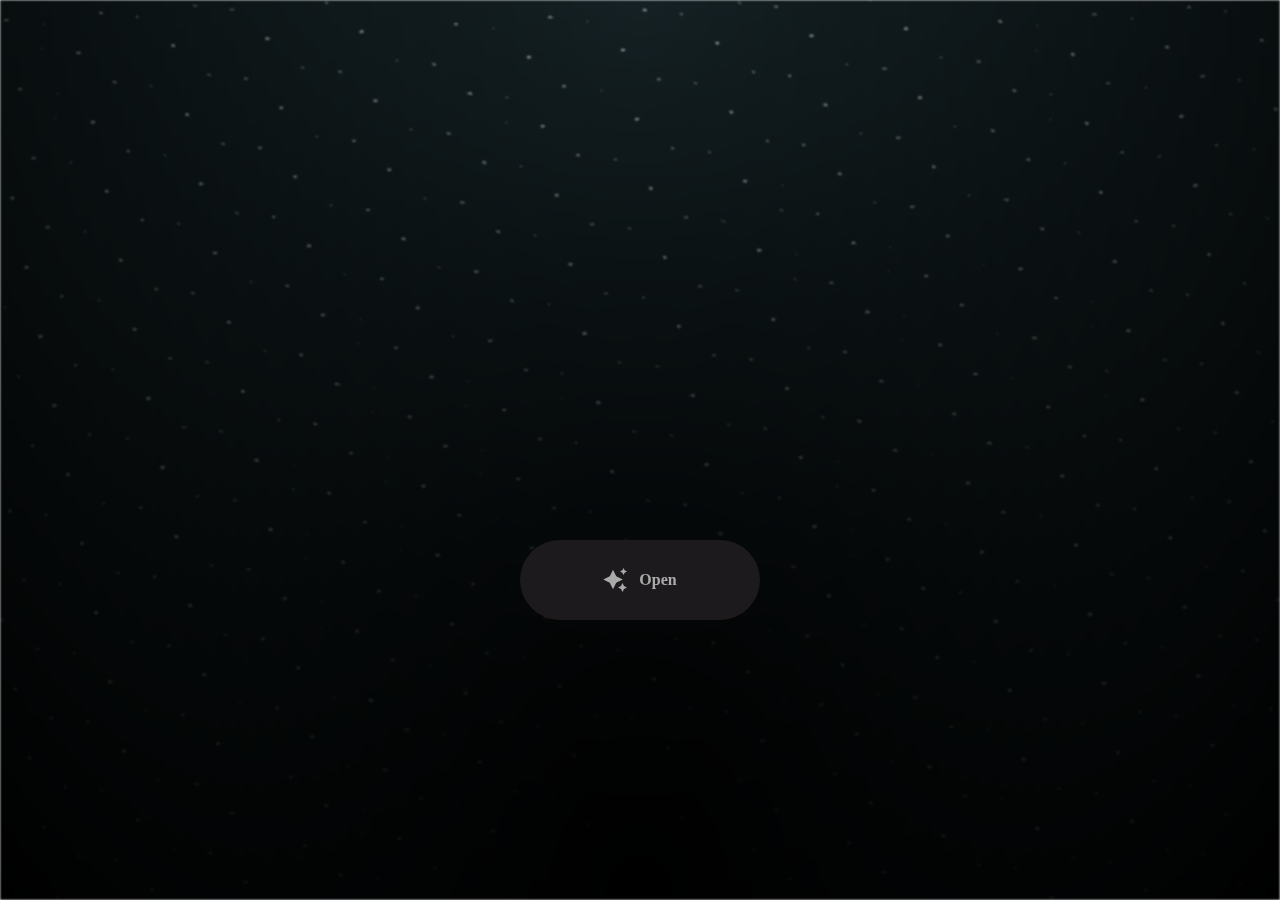
<file: bg.html>
<html lang="en">

<head>
  <meta charset="UTF-8">
  <meta name="viewport" content="width=device-width, initial-scale=1.0">
  <link rel="shortcut icon" href="images/gift.png" type="image/x-icon">
  <link rel="stylesheet" href="bg.css">

  <!-- Document Title -->
  <title>For youuuu  </title>
</head>

<body>
  <!-- Background -->
  <div class="night"></div>

  <!-- Title -->
  <h1 class="title"></h1>

  <!-- Button -->
  <div style="position: absolute; top: 60vh; width: 100%; display: flex; justify-content: center;">
    <a href="playyindex.html" class="btn">
      <svg height="24" width="24" fill="#FFFFFF" viewBox="0 0 24 24" data-name="Layer 1" id="Layer_1" class="sparkle">
        <path
          d="M10,21.236,6.755,14.745.264,11.5,6.755,8.255,10,1.764l3.245,6.491L19.736,11.5l-6.491,3.245ZM18,21l1.5,3L21,21l3-1.5L21,18l-1.5-3L18,18l-3,1.5ZM19.333,4.667,20.5,7l1.167-2.333L24,3.5,21.667,2.333,20.5,0,19.333,2.333,17,3.5Z">
        </path>
      </svg>

      <span class="text">Open</span>
    </a>
  </div>

  <script src="bg.js"></script>
</body>

</html>
</file>
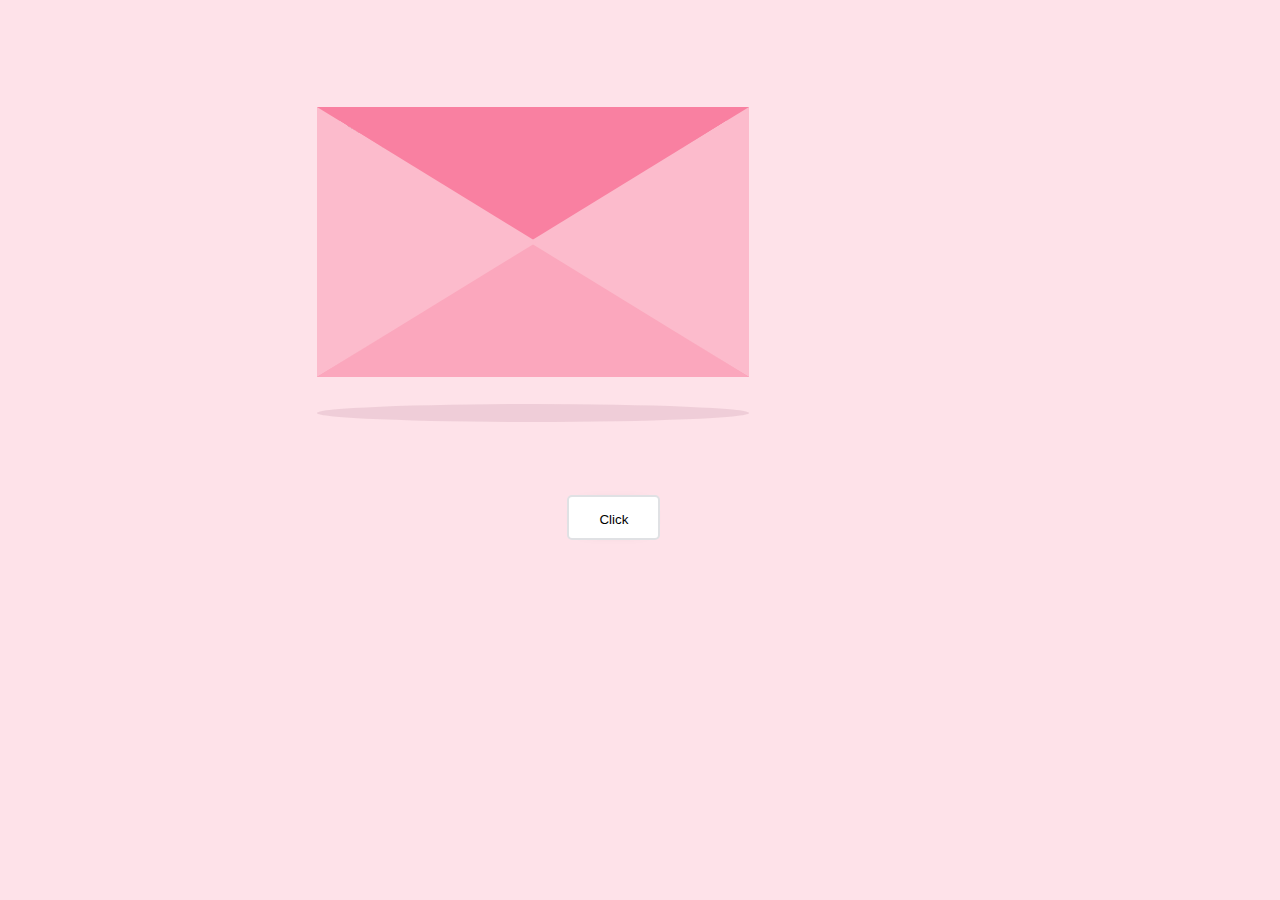
<file: mail.html>
<!DOCTYPE html>
<html lang="en">
<head>
    <meta charset="UTF-8">
    <meta name="viewport" content="width=device-width, initial-scale=1.0">
    <title>Valentine Day Card</title>
    <link href="mail.css" rel="stylesheet" type="text/css">
    <link href='https://fonts.googleapis.com/css?family=Solitreo' rel='stylesheet'>
</head>

<body>
  <div class="container">
    <div class="envelope"></div>
    <div class="card">
      <p class="message"> &emsp; Happy Valentine's Day!  </p>
      <p>
            Me ort mean ey jea gift oy u ehh,
           but i spend my whole day to make this website for u. and i want to thank you for filling my life with joy , love , and happiness. 
           Thank you for always be my side, listen to my problem, spend a whole night off with me, never judge my appreance. Every time, day, week, month we have spend together like an unforgotten memories. 
           I want to remind you that don't forgot to smile everyday doysa smile bos u cute klang nas ><. </p>
        <p> I love you, Laana 🤍</p>
    <div class="heart"></div>
    </div>
    <div class="cover"></div>
    <div class="lid"></div>
    <div class="shadow"></div>
    <button class="btn"><a href="bg.html"> Click </a></button>
    <iframe src="https://open.spotify.com/embed/track/3W4U7TEgILGpq0EmquurtH?utm_source=generator&theme=0" width="100%" height="152" frameBorder="0" allow=" autoplay,clipboard-write; encrypted-media; fullscreen; picture-in-picture" loading="lazy"></iframe>
  </div>
    <script src="rip.js"></script>
</body>
</html>
</file>
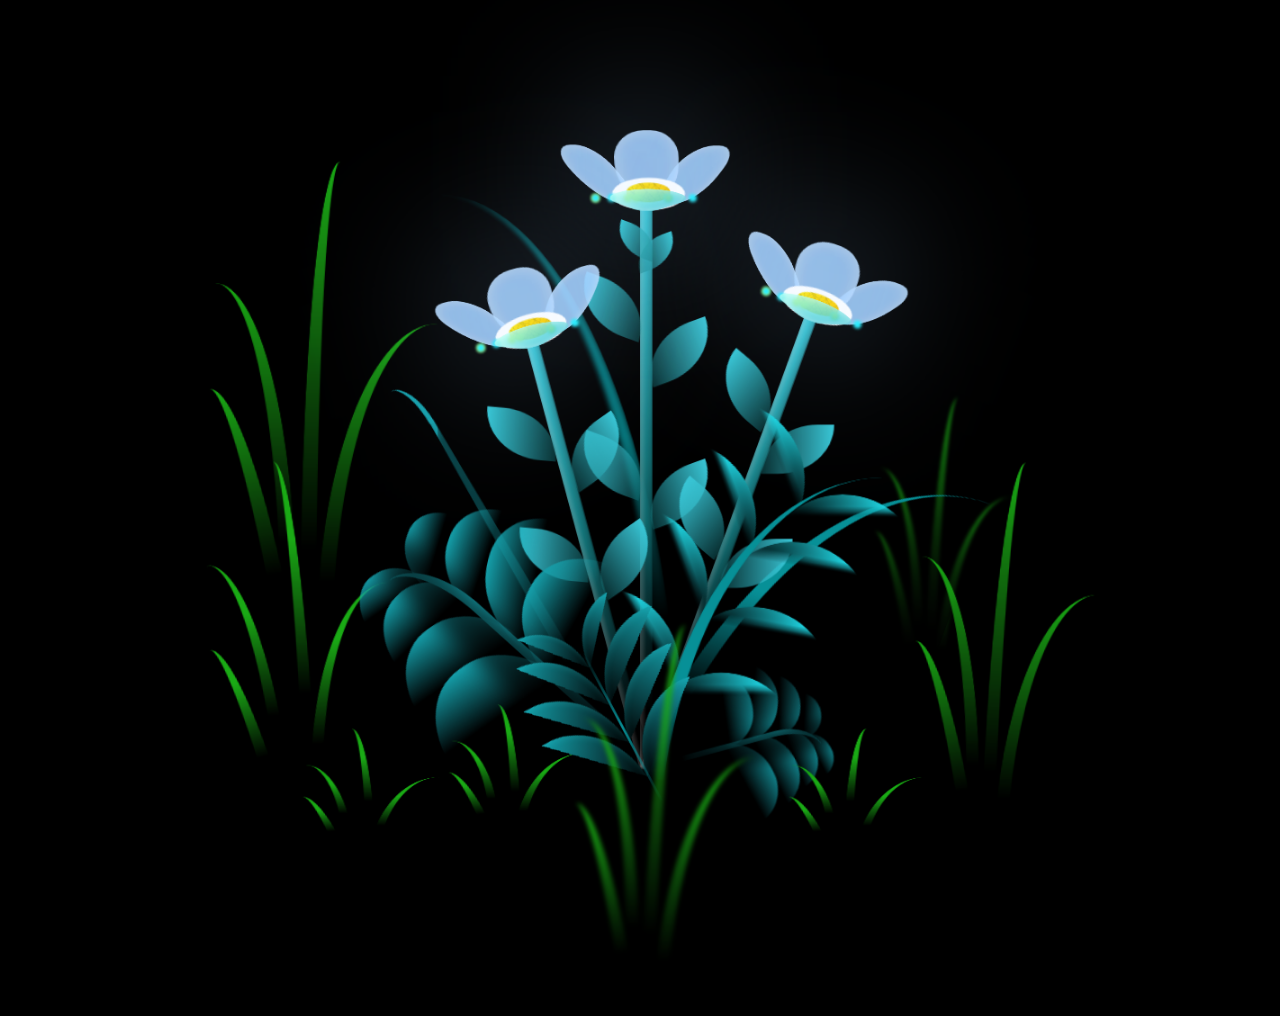
<file: playyindex.html>
<!DOCTYPE html>
<html lang="en">
<head>
    <meta charset="UTF-8">
    <meta http-equiv="X-UA-Compatible" content="IE=edge">
    <meta name="viewport" content="width=device-width, initial-scale=1.0">
    <link rel="stylesheet" href="textstyle.css">
    <script src="main.js" type="text/javascript"></script><title>Flowers</title>
</head>
<body class="not-loaded">
    <div class="night"></div>
    <div class="flowers">
      <div class="flower flower--1">
        <div class="flower__leafs flower__leafs--1">
          <div class="flower__leaf flower__leaf--1"></div>
          <div class="flower__leaf flower__leaf--2"></div>
          <div class="flower__leaf flower__leaf--3"></div>
          <div class="flower__leaf flower__leaf--4"></div>
          <div class="flower__white-circle"></div>
  
          <div class="flower__light flower__light--1"></div>
          <div class="flower__light flower__light--2"></div>
          <div class="flower__light flower__light--3"></div>
          <div class="flower__light flower__light--4"></div>
          <div class="flower__light flower__light--5"></div>
          <div class="flower__light flower__light--6"></div>
          <div class="flower__light flower__light--7"></div>
          <div class="flower__light flower__light--8"></div>
  
        </div>
        <div class="flower__line">
          <div class="flower__line__leaf flower__line__leaf--1"></div>
          <div class="flower__line__leaf flower__line__leaf--2"></div>
          <div class="flower__line__leaf flower__line__leaf--3"></div>
          <div class="flower__line__leaf flower__line__leaf--4"></div>
          <div class="flower__line__leaf flower__line__leaf--5"></div>
          <div class="flower__line__leaf flower__line__leaf--6"></div>
        </div>
      </div>
  
      <div class="flower flower--2">
        <div class="flower__leafs flower__leafs--2">
          <div class="flower__leaf flower__leaf--1"></div>
          <div class="flower__leaf flower__leaf--2"></div>
          <div class="flower__leaf flower__leaf--3"></div>
          <div class="flower__leaf flower__leaf--4"></div>
          <div class="flower__white-circle"></div>
  
          <div class="flower__light flower__light--1"></div>
          <div class="flower__light flower__light--2"></div>
          <div class="flower__light flower__light--3"></div>
          <div class="flower__light flower__light--4"></div>
          <div class="flower__light flower__light--5"></div>
          <div class="flower__light flower__light--6"></div>
          <div class="flower__light flower__light--7"></div>
          <div class="flower__light flower__light--8"></div>
  
        </div>
        <div class="flower__line">
          <div class="flower__line__leaf flower__line__leaf--1"></div>
          <div class="flower__line__leaf flower__line__leaf--2"></div>
          <div class="flower__line__leaf flower__line__leaf--3"></div>
          <div class="flower__line__leaf flower__line__leaf--4"></div>
        </div>
      </div>
  
      <div class="flower flower--3">
        <div class="flower__leafs flower__leafs--3">
          <div class="flower__leaf flower__leaf--1"></div>
          <div class="flower__leaf flower__leaf--2"></div>
          <div class="flower__leaf flower__leaf--3"></div>
          <div class="flower__leaf flower__leaf--4"></div>
          <div class="flower__white-circle"></div>
  
          <div class="flower__light flower__light--1"></div>
          <div class="flower__light flower__light--2"></div>
          <div class="flower__light flower__light--3"></div>
          <div class="flower__light flower__light--4"></div>
          <div class="flower__light flower__light--5"></div>
          <div class="flower__light flower__light--6"></div>
          <div class="flower__light flower__light--7"></div>
          <div class="flower__light flower__light--8"></div>
  
        </div>
        <div class="flower__line">
          <div class="flower__line__leaf flower__line__leaf--1"></div>
          <div class="flower__line__leaf flower__line__leaf--2"></div>
          <div class="flower__line__leaf flower__line__leaf--3"></div>
          <div class="flower__line__leaf flower__line__leaf--4"></div>
        </div>
      </div>
  
      <div class="grow-ans" style="--d:1.2s">
        <div class="flower__g-long">
          <div class="flower__g-long__top"></div>
          <div class="flower__g-long__bottom"></div>
        </div>
      </div>
  
      <div class="growing-grass">
        <div class="flower__grass flower__grass--1">
          <div class="flower__grass--top"></div>
          <div class="flower__grass--bottom"></div>
          <div class="flower__grass__leaf flower__grass__leaf--1"></div>
          <div class="flower__grass__leaf flower__grass__leaf--2"></div>
          <div class="flower__grass__leaf flower__grass__leaf--3"></div>
          <div class="flower__grass__leaf flower__grass__leaf--4"></div>
          <div class="flower__grass__leaf flower__grass__leaf--5"></div>
          <div class="flower__grass__leaf flower__grass__leaf--6"></div>
          <div class="flower__grass__leaf flower__grass__leaf--7"></div>
          <div class="flower__grass__leaf flower__grass__leaf--8"></div>
          <div class="flower__grass__overlay"></div>
        </div>
      </div>
  
      <div class="growing-grass">
        <div class="flower__grass flower__grass--2">
          <div class="flower__grass--top"></div>
          <div class="flower__grass--bottom"></div>
          <div class="flower__grass__leaf flower__grass__leaf--1"></div>
          <div class="flower__grass__leaf flower__grass__leaf--2"></div>
          <div class="flower__grass__leaf flower__grass__leaf--3"></div>
          <div class="flower__grass__leaf flower__grass__leaf--4"></div>
          <div class="flower__grass__leaf flower__grass__leaf--5"></div>
          <div class="flower__grass__leaf flower__grass__leaf--6"></div>
          <div class="flower__grass__leaf flower__grass__leaf--7"></div>
          <div class="flower__grass__leaf flower__grass__leaf--8"></div>
          <div class="flower__grass__overlay"></div>
        </div>
      </div>
  
      <div class="grow-ans" style="--d:2.4s">
        <div class="flower__g-right flower__g-right--1">
          <div class="leaf"></div>
        </div>
      </div>
  
      <div class="grow-ans" style="--d:2.8s">
        <div class="flower__g-right flower__g-right--2">
          <div class="leaf"></div>
        </div>
      </div>
  
      <div class="grow-ans" style="--d:2.8s">
        <div class="flower__g-front">
          <div class="flower__g-front__leaf-wrapper flower__g-front__leaf-wrapper--1">
            <div class="flower__g-front__leaf"></div>
          </div>
          <div class="flower__g-front__leaf-wrapper flower__g-front__leaf-wrapper--2">
            <div class="flower__g-front__leaf"></div>
          </div>
          <div class="flower__g-front__leaf-wrapper flower__g-front__leaf-wrapper--3">
            <div class="flower__g-front__leaf"></div>
          </div>
          <div class="flower__g-front__leaf-wrapper flower__g-front__leaf-wrapper--4">
            <div class="flower__g-front__leaf"></div>
          </div>
          <div class="flower__g-front__leaf-wrapper flower__g-front__leaf-wrapper--5">
            <div class="flower__g-front__leaf"></div>
          </div>
          <div class="flower__g-front__leaf-wrapper flower__g-front__leaf-wrapper--6">
            <div class="flower__g-front__leaf"></div>
          </div>
          <div class="flower__g-front__leaf-wrapper flower__g-front__leaf-wrapper--7">
            <div class="flower__g-front__leaf"></div>
          </div>
          <div class="flower__g-front__leaf-wrapper flower__g-front__leaf-wrapper--8">
            <div class="flower__g-front__leaf"></div>
          </div>
          <div class="flower__g-front__line"></div>
        </div>
      </div>
  
      <div class="grow-ans" style="--d:3.2s">
        <div class="flower__g-fr">
          <div class="leaf"></div>
          <div class="flower__g-fr__leaf flower__g-fr__leaf--1"></div>
          <div class="flower__g-fr__leaf flower__g-fr__leaf--2"></div>
          <div class="flower__g-fr__leaf flower__g-fr__leaf--3"></div>
          <div class="flower__g-fr__leaf flower__g-fr__leaf--4"></div>
          <div class="flower__g-fr__leaf flower__g-fr__leaf--5"></div>
          <div class="flower__g-fr__leaf flower__g-fr__leaf--6"></div>
          <div class="flower__g-fr__leaf flower__g-fr__leaf--7"></div>
          <div class="flower__g-fr__leaf flower__g-fr__leaf--8"></div>
        </div>
      </div>
  
      <div class="long-g long-g--0">
        <div class="grow-ans" style="--d:3s">
          <div class="leaf leaf--0"></div>
        </div>
        <div class="grow-ans" style="--d:2.2s">
          <div class="leaf leaf--1"></div>
        </div>
        <div class="grow-ans" style="--d:3.4s">
          <div class="leaf leaf--2"></div>
        </div>
        <div class="grow-ans" style="--d:3.6s">
          <div class="leaf leaf--3"></div>
        </div>
      </div>
  
      <div class="long-g long-g--1">
        <div class="grow-ans" style="--d:3.6s">
          <div class="leaf leaf--0"></div>
        </div>
        <div class="grow-ans" style="--d:3.8s">
          <div class="leaf leaf--1"></div>
        </div>
        <div class="grow-ans" style="--d:4s">
          <div class="leaf leaf--2"></div>
        </div>
        <div class="grow-ans" style="--d:4.2s">
          <div class="leaf leaf--3"></div>
        </div>
      </div>
  
      <div class="long-g long-g--2">
        <div class="grow-ans" style="--d:4s">
          <div class="leaf leaf--0"></div>
        </div>
        <div class="grow-ans" style="--d:4.2s">
          <div class="leaf leaf--1"></div>
        </div>
        <div class="grow-ans" style="--d:4.4s">
          <div class="leaf leaf--2"></div>
        </div>
        <div class="grow-ans" style="--d:4.6s">
          <div class="leaf leaf--3"></div>
        </div>
      </div>
  
      <div class="long-g long-g--3">
        <div class="grow-ans" style="--d:4s">
          <div class="leaf leaf--0"></div>
        </div>
        <div class="grow-ans" style="--d:4.2s">
          <div class="leaf leaf--1"></div>
        </div>
        <div class="grow-ans" style="--d:3s">
          <div class="leaf leaf--2"></div>
        </div>
        <div class="grow-ans" style="--d:3.6s">
          <div class="leaf leaf--3"></div>
        </div>
      </div>
  
      <div class="long-g long-g--4">
        <div class="grow-ans" style="--d:4s">
          <div class="leaf leaf--0"></div>
        </div>
        <div class="grow-ans" style="--d:4.2s">
          <div class="leaf leaf--1"></div>
        </div>
        <div class="grow-ans" style="--d:3s">
          <div class="leaf leaf--2"></div>
        </div>
        <div class="grow-ans" style="--d:3.6s">
          <div class="leaf leaf--3"></div>
        </div>
      </div>
  
      <div class="long-g long-g--5">
        <div class="grow-ans" style="--d:4s">
          <div class="leaf leaf--0"></div>
        </div>
        <div class="grow-ans" style="--d:4.2s">
          <div class="leaf leaf--1"></div>
        </div>
        <div class="grow-ans" style="--d:3s">
          <div class="leaf leaf--2"></div>
        </div>
        <div class="grow-ans" style="--d:3.6s">
          <div class="leaf leaf--3"></div>
        </div>
      </div>
  
      <div class="long-g long-g--6">
        <div class="grow-ans" style="--d:4.2s">
          <div class="leaf leaf--0"></div>
        </div>
        <div class="grow-ans" style="--d:4.4s">
          <div class="leaf leaf--1"></div>
        </div>
        <div class="grow-ans" style="--d:4.6s">
          <div class="leaf leaf--2"></div>
        </div>
        <div class="grow-ans" style="--d:4.8s">
          <div class="leaf leaf--3"></div>
        </div>
      </div>
  
      <div class="long-g long-g--7">
        <div class="grow-ans" style="--d:3s">
          <div class="leaf leaf--0"></div>
        </div>
        <div class="grow-ans" style="--d:3.2s">
          <div class="leaf leaf--1"></div>
        </div>
        <div class="grow-ans" style="--d:3.5s">
          <div class="leaf leaf--2"></div>
        </div>
        <div class="grow-ans" style="--d:3.6s">
          <div class="leaf leaf--3"></div>
        </div>
      </div>
    </div>
    <h1 class="title"><span id="title"></span></h1>
</body>
</html>
</file>
<file: bg.css>
*,
*::after,
*::before {
  padding: 0;
  margin: 0;
  box-sizing: border-box;
}

:root {
  --dark-color: #000;
}

.night {
  position: fixed;
  left: 50%;
  top: 0;
  transform: translateX(-50%);
  width: 100%;
  height: 100%;
  filter: blur(0.1vmin);
  background-image: radial-gradient(
      ellipse at top,
      transparent 0%,
      var(--dark-color)
    ),
    radial-gradient(
      ellipse at bottom,
      var(--dark-color),
      rgba(145, 233, 255, 0.2)
    ),
    repeating-linear-gradient(
      220deg,
      rgb(0, 0, 0) 0px,
      rgb(0, 0, 0) 19px,
      transparent 19px,
      transparent 22px
    ),
    repeating-linear-gradient(
      189deg,
      rgb(0, 0, 0) 0px,
      rgb(0, 0, 0) 19px,
      transparent 19px,
      transparent 22px
    ),
    repeating-linear-gradient(
      148deg,
      rgb(0, 0, 0) 0px,
      rgb(0, 0, 0) 19px,
      transparent 19px,
      transparent 22px
    ),
    linear-gradient(90deg, rgb(255, 255, 250), rgb(240, 240, 240));
}

.title {
  position: absolute;
  top: 0;
  left: 0;
  color: white;
  font-family: "Courier New", Courier, monospace;

  display: flex;
  flex-wrap: wrap;
  justify-content: center;
  align-content: center;
  align-items: center;

  width: 100%;
  height: 100vh;
  text-shadow: 0 0 20px white;
  letter-spacing: 0px;
}

@media (min-width: 500px) {
  .title {
    letter-spacing: 20px;
  }
}

@keyframes typing {
  from {
    opacity: 0;
  }

  to {
    opacity: 1;
  }
}

/* Terapkan animasi dengan delay */
.title span {
  opacity: 0;
  animation: typing 1s ease forwards;
  animation-delay: var(--delay);
}

a {
  text-decoration: none;
}

.btn {
  border: none;
  width: 15em;
  height: 5em;
  border-radius: 3em;
  display: flex;
  justify-content: center;
  align-items: center;
  gap: 12px;
  background: #1c1a1c;
  cursor: pointer;
  transition: all 450ms ease-in-out;
}

.sparkle {
  fill: #aaaaaa;
  transition: all 800ms ease;
}

.text {
  font-weight: 600;
  color: #aaaaaa;
  font-size: medium;
}

.btn:hover {
  background: linear-gradient(0deg, #a2cffe, #a2cffe);
  box-shadow: inset 0px 1px 0px 0px rgba(255, 255, 255, 0.4),
    inset 0px -4px 0px 0px rgba(0, 0, 0, 0.2),
    0px 0px 0px 4px rgba(255, 255, 255, 0.2), 0px 0px 180px 0px #a2cffe;
  transform: translateY(-2px);
}

.btn:hover .text {
  color: white;
}

.btn:hover .sparkle {
  fill: white;
  transform: scale(1.2);
}
</file>
<file: mail.css>
* {
  margin: 0;
  padding: 0;
  box-sizing: border-box;
}

p {
  font-family: Solitreo;
}

body {
  height: 100vh;
  width: 100vw;
  background: #fee2e9;
  font-family: "Pangolin", cursive;
  font-size: 1vmin;
  display: flex;
  align-items: center;
  justify-content: center;
}

.container {
  position: relative;
  top: 0vmin;
}

.envelope {
  position: relative;
  background: #f980a1;
  height: 30vmin;
  width: 47.9vmin;
}

.card {
  position: absolute;
  background: white;
  height: 25vmin;
  width: 43vmin;
  display: flex;
  flex-direction: column;
  justify-content: center;
  align-items: center;
  left: 2.5vmin;
  top: 0vmin;
  animation: slide-rev 0.2s ease-out;
}

.message {
  position: absolute;
  top: 2vmin;
  font-size: 20px;
  margin-left: 5px;
}

.cover {
  position: absolute;
  height: 0;
  width: 0;
  border-bottom: 15vmin solid #fba7bd;
  border-left: 24vmin solid transparent;
  border-right: 24vmin solid transparent;
  top: 15vmin;
  z-index: 3;
}

.cover::after {
  /*left triangle*/
  position: absolute;
  content: "";
  border-left: 24.5vmin solid #fcbbcc;
  border-bottom: 15vmin solid transparent;
  border-top: 15vmin solid transparent;
  top: -15vmin;
  left: -24vmin;
}

.cover::before {
  position: absolute;
  content: "";
  border-right: 24.5vmin solid #fcbbcc;
  border-bottom: 15vmin solid transparent;
  border-top: 15vmin solid transparent;
  top: -15vmin;
  left: -0.5vmin;
}

.lid {
  position: absolute;
  height: 0;
  width: 0;
  border-top: 15vmin solid #f980a1;
  border-left: 24vmin solid transparent;
  border-right: 24vmin solid transparent;
  top: 0;
  transform-origin: top;
  animation: open-rev 2s;
}

.container:hover .lid {
  animation: open 0.5s;
  animation-fill-mode: forwards;
}

.container:hover .card {
  animation: slide 0.2s;
  animation-delay: 0.5s;
  animation-fill-mode: forwards;
}

.shadow {
  position: relative;
  top: 3vmin;
  border-radius: 50%;
  opacity: 0.7;
  height: 2vmin;
  width: 48vmin;
  background: #e8c5d0;
}

.heart {
  position: relative;
  width: 5vmin;
  height: 4vmin;
  top: 3vmin;
  left: -1vmin;
}

.heart:before,
.heart:after {
  position: absolute;
  content: "";
  left: 2.5vmin;
  top: 1vmin;
  width: 2.5vmin;
  height: 4vmin;
  background: #f40b4a;
  border-radius: 2.5vmin 2.5vmin 0 0;
  transform: rotate(-45deg);
  transform-origin: 0 100%;
}

.heart:after {
  left: 0;
  transform: rotate(45deg);
  transform-origin: 100% 100%;
}

@keyframes open {
  100% {
    transform: rotatex(180deg);
  }
}
@keyframes slide {
  100% {
    transform: translatey(-15vmin);
    z-index: 2;
  }
}
@keyframes open-rev {
  from {
    transform: rotatex(-180deg);
  }
}
@keyframes slide-rev {
  from {
    transform: translatey(-15vmin);
  }
}
p {
  font-size: 14px;
  margin-left: 5px;
}
iframe {
  margin-top: 100px;
}

a {
  color: black;
  text-decoration: none;
}
/* From Uiverse.io by ErzenXz */
button {
  height: 45px;
  padding: 15px 30px;
  border-radius: 5px;
  border: 2.5px solid #e0e1e4;
  box-shadow: 0px 0px 20px -20px;
  cursor: pointer;
  background-color: white;
  transition: all 0.2s ease-in-out 0ms;
  user-select: none;
  font-family: "Poppins", sans-serif;
  margin-left: 250px;
  margin-top: 100px;
}

button:hover {
  background-color: #f2f2f2;
  box-shadow: 0px 0px 20px -18px;
}

button:active {
  transform: scale(0.95);
}
</file>
<file: textstyle.css>
*,
*::after,
*::before {
  padding: 0;
  margin: 0;
  box-sizing: border-box;
}

@import url('https://fonts.googleapis.com/css2?family=Baloo+Thambi+2:wght@400..800&family=Great+Vibes&display=swap');

body {
    color: #111;
    background-color: #000;
    width: 100%;
    height: 50vh;
    display: flex;
    justify-content: center;
    align-items: center;
    font-family: "Baloo Thambi 2", system-ui;
    font-weight: 700;
    font-size: 5rem;
    margin-bottom: 1px;
}

.container > span{
    animation: glow 2s ease-in-out infinite;
    
}

@keyframes glow {
    0%, 100% {
        color: white;
        text-shadow: 0 0 12px #a2cffe, 0 0 50px #a2cffe, 0 0 100px #a2cffe;
    }
    10%, 90% {
        color: #111;
        text-shadow: none;
    }

}


.container > span:nth-child(2) {
    animation-delay: 0s;
}
.container > span:nth-child(3) {
    animation-delay: 0s;
}
.container > span:nth-child(4) {
    animation-delay: 0.60s;
}
.container > span:nth-child(5) {
    animation-delay: 0.60s;
}
.container > span:nth-child(6) {
    animation-delay: 0.60s;
}
.container > span:nth-child(7) {
    animation-delay: 0.60s;
}
.container > span:nth-child(8) {
    animation-delay: 1.20s;
}
.container > span:nth-child(9) {
    animation-delay: 1.20s;
}
.container > span:nth-child(10) {
    animation-delay: 1.20s;
}
.container > span:nth-child(11) {
    animation-delay: 1.20s;
}
.container > span:nth-child(12) {
    animation-delay: 1.80s;
}


:root {
  --dark-color: #000;
}

body {
  display: flex;
  align-items: flex-end;
  justify-content: center;
  min-height: 100vh;
  background-color: var(--dark-color);
  overflow: hidden;
  perspective: 1000px;
  padding: 50px 0px;
}

.night {
  position: fixed;
  left: 50%;
  top: 0;
  transform: translateX(-50%);
  width: 100%;
  height: 100%;
  filter: blur(0.1vmin);
}

.flowers {
  position: relative;
  transform: scale(0.9);
}

.flower {
  position: absolute;
  bottom: 10vmin;
  transform-origin: bottom center;
  z-index: 10;
  --fl-speed: 0.8s;
}
.flower--1 {
  animation: moving-flower-1 4s linear infinite;
}
.flower--1 .flower__line {
  height: 70vmin;
  animation-delay: 0.3s;
}
.flower--1 .flower__line__leaf--1 {
  animation: blooming-leaf-right var(--fl-speed) 1.6s backwards;
}
.flower--1 .flower__line__leaf--2 {
  animation: blooming-leaf-right var(--fl-speed) 1.4s backwards;
}
.flower--1 .flower__line__leaf--3 {
  animation: blooming-leaf-left var(--fl-speed) 1.2s backwards;
}
.flower--1 .flower__line__leaf--4 {
  animation: blooming-leaf-left var(--fl-speed) 1s backwards;
}
.flower--1 .flower__line__leaf--5 {
  animation: blooming-leaf-right var(--fl-speed) 1.8s backwards;
}
.flower--1 .flower__line__leaf--6 {
  animation: blooming-leaf-left var(--fl-speed) 2s backwards;
}
.flower--2 {
  left: 50%;
  transform: rotate(20deg);
  animation: moving-flower-2 4s linear infinite;
}
.flower--2 .flower__line {
  height: 60vmin;
  animation-delay: 0.6s;
}
.flower--2 .flower__line__leaf--1 {
  animation: blooming-leaf-right var(--fl-speed) 1.9s backwards;
}
.flower--2 .flower__line__leaf--2 {
  animation: blooming-leaf-right var(--fl-speed) 1.7s backwards;
}
.flower--2 .flower__line__leaf--3 {
  animation: blooming-leaf-left var(--fl-speed) 1.5s backwards;
}
.flower--2 .flower__line__leaf--4 {
  animation: blooming-leaf-left var(--fl-speed) 1.3s backwards;
}
.flower--3 {
  left: 50%;
  transform: rotate(-15deg);
  animation: moving-flower-3 4s linear infinite;
}
.flower--3 .flower__line {
  animation-delay: 0.9s;
}
.flower--3 .flower__line__leaf--1 {
  animation: blooming-leaf-right var(--fl-speed) 2.5s backwards;
}
.flower--3 .flower__line__leaf--2 {
  animation: blooming-leaf-right var(--fl-speed) 2.3s backwards;
}
.flower--3 .flower__line__leaf--3 {
  animation: blooming-leaf-left var(--fl-speed) 2.1s backwards;
}
.flower--3 .flower__line__leaf--4 {
  animation: blooming-leaf-left var(--fl-speed) 1.9s backwards;
}
.flower__leafs {
  position: relative;
  animation: blooming-flower 2s backwards;
}
.flower__leafs--1 {
  animation-delay: 1.1s;
}
.flower__leafs--2 {
  animation-delay: 1.4s;
}
.flower__leafs--3 {
  animation-delay: 1.7s;
}
.flower__leafs::after {
  content: "";
  position: absolute;
  left: 0;
  top: 0;
  transform: translate(-50%, -100%);
  width: 8vmin;
  height: 8vmin;
  background-color: #a2cffe;
  filter: blur(10vmin);
}
.flower__leaf {
  position: absolute;
  bottom: 0;
  left: 50%;
  width: 8vmin;
  height: 11vmin;
  border-radius: 51% 49% 47% 53%/44% 45% 55% 69%;
  background-color: #a2cffe;
  background-image: linear-gradient(to top, #a2cffe, #a2cffe);
  transform-origin: bottom center;
  opacity: 0.9;
  box-shadow: inset 0 0 2vmin rgba(255, 255, 255, 0.5);
}
.flower__leaf--1 {
  transform: translate(-10%, 1%) rotateY(40deg) rotateX(-50deg);
}
.flower__leaf--2 {
  transform: translate(-50%, -4%) rotateX(40deg);
}
.flower__leaf--3 {
  transform: translate(-90%, 0%) rotateY(45deg) rotateX(50deg);
}
.flower__leaf--4 {
  width: 8vmin;
  height: 8vmin;
  transform-origin: bottom left;
  border-radius: 4vmin 10vmin 4vmin 4vmin;
  transform: translate(0%, 18%) rotateX(70deg) rotate(-43deg);
  background-image: linear-gradient(to top, #39c6d6, #a7ffee);
  z-index: 1;
  opacity: 0.8;
}
.flower__white-circle {
  position: absolute;
  left: -3.5vmin;
  top: -3vmin;
  width: 9vmin;
  height: 4vmin;
  border-radius: 50%;
  background-color: #fff;
}
.flower__white-circle::after {
  content: "";
  position: absolute;
  left: 50%;
  top: 45%;
  transform: translate(-50%, -50%);
  width: 60%;
  height: 60%;
  border-radius: inherit;
  background-image: repeating-linear-gradient(300deg, rgba(0, 0, 0, 0.03) 0px, rgba(0, 0, 0, 0.03) 1px, transparent 1px, transparent 12px), repeating-linear-gradient(45deg, rgba(0, 0, 0, 0.03) 0px, rgba(0, 0, 0, 0.03) 1px, transparent 1px, transparent 12px), repeating-linear-gradient(67.5deg, rgba(0, 0, 0, 0.03) 0px, rgba(0, 0, 0, 0.03) 1px, transparent 1px, transparent 12px), repeating-linear-gradient(135deg, rgba(0, 0, 0, 0.03) 0px, rgba(0, 0, 0, 0.03) 1px, transparent 1px, transparent 12px), repeating-linear-gradient(45deg, rgba(0, 0, 0, 0.03) 0px, rgba(0, 0, 0, 0.03) 1px, transparent 1px, transparent 12px), repeating-linear-gradient(112.5deg, rgba(0, 0, 0, 0.03) 0px, rgba(0, 0, 0, 0.03) 1px, transparent 1px, transparent 12px), repeating-linear-gradient(112.5deg, rgba(0, 0, 0, 0.03) 0px, rgba(0, 0, 0, 0.03) 1px, transparent 1px, transparent 12px), repeating-linear-gradient(45deg, rgba(0, 0, 0, 0.03) 0px, rgba(0, 0, 0, 0.03) 1px, transparent 1px, transparent 12px), repeating-linear-gradient(22.5deg, rgba(0, 0, 0, 0.03) 0px, rgba(0, 0, 0, 0.03) 1px, transparent 1px, transparent 12px), repeating-linear-gradient(45deg, rgba(0, 0, 0, 0.03) 0px, rgba(0, 0, 0, 0.03) 1px, transparent 1px, transparent 12px), repeating-linear-gradient(22.5deg, rgba(0, 0, 0, 0.03) 0px, rgba(0, 0, 0, 0.03) 1px, transparent 1px, transparent 12px), repeating-linear-gradient(135deg, rgba(0, 0, 0, 0.03) 0px, rgba(0, 0, 0, 0.03) 1px, transparent 1px, transparent 12px), repeating-linear-gradient(157.5deg, rgba(0, 0, 0, 0.03) 0px, rgba(0, 0, 0, 0.03) 1px, transparent 1px, transparent 12px), repeating-linear-gradient(67.5deg, rgba(0, 0, 0, 0.03) 0px, rgba(0, 0, 0, 0.03) 1px, transparent 1px, transparent 12px), repeating-linear-gradient(67.5deg, rgba(0, 0, 0, 0.03) 0px, rgba(0, 0, 0, 0.03) 1px, transparent 1px, transparent 12px), linear-gradient(90deg, rgb(255, 235, 18), rgb(255, 206, 0));
}
.flower__line {
  height: 55vmin;
  width: 1.5vmin;
  background-image: linear-gradient(to left, rgba(0, 0, 0, 0.2), transparent, rgba(255, 255, 255, 0.2)), linear-gradient(to top, transparent 10%, #14757a, #39c6d6);
  box-shadow: inset 0 0 2px rgba(0, 0, 0, 0.5);
  animation: grow-flower-tree 4s backwards;
}
.flower__line__leaf {
  --w: 7vmin;
  --h: calc(var(--w) + 2vmin);
  position: absolute;
  top: 20%;
  left: 90%;
  width: var(--w);
  height: var(--h);
  border-top-right-radius: var(--h);
  border-bottom-left-radius: var(--h);
  background-image: linear-gradient(to top, rgba(20, 117, 122, 0.4), #39c6d6);
}
.flower__line__leaf--1 {
  transform: rotate(70deg) rotateY(30deg);
}
.flower__line__leaf--2 {
  top: 45%;
  transform: rotate(70deg) rotateY(30deg);
}
.flower__line__leaf--3, .flower__line__leaf--4, .flower__line__leaf--6 {
  border-top-right-radius: 0;
  border-bottom-left-radius: 0;
  border-top-left-radius: var(--h);
  border-bottom-right-radius: var(--h);
  left: -460%;
  top: 12%;
  transform: rotate(-70deg) rotateY(30deg);
}
.flower__line__leaf--4 {
  top: 40%;
}
.flower__line__leaf--5 {
  top: 0;
  transform-origin: left;
  transform: rotate(70deg) rotateY(30deg) scale(0.6);
}
.flower__line__leaf--6 {
  top: -2%;
  left: -450%;
  transform-origin: right;
  transform: rotate(-70deg) rotateY(30deg) scale(0.6);
}
.flower__light {
  position: absolute;
  bottom: 0vmin;
  width: 1vmin;
  height: 1vmin;
  background-color: rgb(255, 251, 0);
  border-radius: 50%;
  filter: blur(0.2vmin);
  animation: light-ans 4s linear infinite backwards;
}
.flower__light:nth-child(odd) {
  background-color: #23f0ff;
}
.flower__light--1 {
  left: -2vmin;
  animation-delay: 1s;
}
.flower__light--2 {
  left: 3vmin;
  animation-delay: 0.5s;
}
.flower__light--3 {
  left: -6vmin;
  animation-delay: 0.3s;
}
.flower__light--4 {
  left: 6vmin;
  animation-delay: 0.9s;
}
.flower__light--5 {
  left: -1vmin;
  animation-delay: 1.5s;
}
.flower__light--6 {
  left: -4vmin;
  animation-delay: 3s;
}
.flower__light--7 {
  left: 3vmin;
  animation-delay: 2s;
}
.flower__light--8 {
  left: -6vmin;
  animation-delay: 3.5s;
}
.flower__grass {
  --c: #159faa;
  --line-w: 1.5vmin;
  position: absolute;
  bottom: 12vmin;
  left: -7vmin;
  display: flex;
  flex-direction: column;
  align-items: flex-end;
  z-index: 20;
  transform-origin: bottom center;
  transform: rotate(-48deg) rotateY(40deg);
}
.flower__grass--1 {
  animation: moving-grass 2s linear infinite;
}
.flower__grass--2 {
  left: 2vmin;
  bottom: 10vmin;
  transform: scale(0.5) rotate(75deg) rotateX(10deg) rotateY(-200deg);
  opacity: 0.8;
  z-index: 0;
  animation: moving-grass--2 1.5s linear infinite;
}
.flower__grass--top {
  width: 7vmin;
  height: 10vmin;
  border-top-right-radius: 100%;
  border-right: var(--line-w) solid var(--c);
  transform-origin: bottom center;
  transform: rotate(-2deg);
}
.flower__grass--bottom {
  margin-top: -2px;
  width: var(--line-w);
  height: 25vmin;
  background-image: linear-gradient(to top, transparent, var(--c));
}
.flower__grass__leaf {
  --size: 10vmin;
  position: absolute;
  width: calc(var(--size) * 2.1);
  height: var(--size);
  border-top-left-radius: var(--size);
  border-top-right-radius: var(--size);
  background-image: linear-gradient(to top, transparent, transparent 30%, var(--c));
  z-index: 100;
}
.flower__grass__leaf--1 {
  top: -6%;
  left: 30%;
  --size: 6vmin;
  transform: rotate(-20deg);
  animation: growing-grass-ans--1 2s 2.6s backwards;
}
@keyframes growing-grass-ans--1 {
  0% {
    transform-origin: bottom left;
    transform: rotate(-20deg) scale(0);
  }
}
.flower__grass__leaf--2 {
  top: -5%;
  left: -110%;
  --size: 6vmin;
  transform: rotate(10deg);
  animation: growing-grass-ans--2 2s 2.4s linear backwards;
}
@keyframes growing-grass-ans--2 {
  0% {
    transform-origin: bottom right;
    transform: rotate(10deg) scale(0);
  }
}
.flower__grass__leaf--3 {
  top: 5%;
  left: 60%;
  --size: 8vmin;
  transform: rotate(-18deg) rotateX(-20deg);
  animation: growing-grass-ans--3 2s 2.2s linear backwards;
}
@keyframes growing-grass-ans--3 {
  0% {
    transform-origin: bottom left;
    transform: rotate(-18deg) rotateX(-20deg) scale(0);
  }
}
.flower__grass__leaf--4 {
  top: 6%;
  left: -135%;
  --size: 8vmin;
  transform: rotate(2deg);
  animation: growing-grass-ans--4 2s 2s linear backwards;
}
@keyframes growing-grass-ans--4 {
  0% {
    transform-origin: bottom right;
    transform: rotate(2deg) scale(0);
  }
}
.flower__grass__leaf--5 {
  top: 20%;
  left: 60%;
  --size: 10vmin;
  transform: rotate(-24deg) rotateX(-20deg);
  animation: growing-grass-ans--5 2s 1.8s linear backwards;
}
@keyframes growing-grass-ans--5 {
  0% {
    transform-origin: bottom left;
    transform: rotate(-24deg) rotateX(-20deg) scale(0);
  }
}
.flower__grass__leaf--6 {
  top: 22%;
  left: -180%;
  --size: 10vmin;
  transform: rotate(10deg);
  animation: growing-grass-ans--6 2s 1.6s linear backwards;
}
@keyframes growing-grass-ans--6 {
  0% {
    transform-origin: bottom right;
    transform: rotate(10deg) scale(0);
  }
}
.flower__grass__leaf--7 {
  top: 39%;
  left: 70%;
  --size: 10vmin;
  transform: rotate(-10deg);
  animation: growing-grass-ans--7 2s 1.4s linear backwards;
}
@keyframes growing-grass-ans--7 {
  0% {
    transform-origin: bottom left;
    transform: rotate(-10deg) scale(0);
  }
}
.flower__grass__leaf--8 {
  top: 40%;
  left: -215%;
  --size: 11vmin;
  transform: rotate(10deg);
  animation: growing-grass-ans--8 2s 1.2s linear backwards;
}
@keyframes growing-grass-ans--8 {
  0% {
    transform-origin: bottom right;
    transform: rotate(10deg) scale(0);
  }
}
.flower__grass__overlay {
  position: absolute;
  top: -10%;
  right: 0%;
  width: 100%;
  height: 100%;
  background-color: rgba(0, 0, 0, 0.6);
  filter: blur(1.5vmin);
  z-index: 100;
}
.flower__g-long {
  --w: 2vmin;
  --h: 6vmin;
  --c: #159faa;
  position: absolute;
  bottom: 10vmin;
  left: -3vmin;
  transform-origin: bottom center;
  transform: rotate(-30deg) rotateY(-20deg);
  display: flex;
  flex-direction: column;
  align-items: flex-end;
  animation: flower-g-long-ans 3s linear infinite;
}
@keyframes flower-g-long-ans {
  0%, 100% {
    transform: rotate(-30deg) rotateY(-20deg);
  }
  50% {
    transform: rotate(-32deg) rotateY(-20deg);
  }
}
.flower__g-long__top {
  top: calc(var(--h) * -1);
  width: calc(var(--w) + 1vmin);
  height: var(--h);
  border-top-right-radius: 100%;
  border-right: 0.7vmin solid var(--c);
  transform: translate(-0.7vmin, 1vmin);
}
.flower__g-long__bottom {
  width: var(--w);
  height: 50vmin;
  transform-origin: bottom center;
  background-image: linear-gradient(to top, transparent 30%, var(--c));
  box-shadow: inset 0 0 2px rgba(0, 0, 0, 0.5);
  clip-path: polygon(35% 0, 65% 1%, 100% 100%, 0% 100%);
}
.flower__g-right {
  position: absolute;
  bottom: 6vmin;
  left: -2vmin;
  transform-origin: bottom left;
  transform: rotate(20deg);
}
.flower__g-right .leaf {
  width: 30vmin;
  height: 50vmin;
  border-top-left-radius: 100%;
  border-left: 2vmin solid #079097;
  background-image: linear-gradient(to bottom, transparent, var(--dark-color) 60%);
  -webkit-mask-image: linear-gradient(to top, transparent 30%, #079097 60%);
}
.flower__g-right--1 {
  animation: flower-g-right-ans 2.5s linear infinite;
}
.flower__g-right--2 {
  left: 5vmin;
  transform: rotateY(-180deg);
  animation: flower-g-right-ans--2 3s linear infinite;
}
.flower__g-right--2 .leaf {
  height: 75vmin;
  filter: blur(0.3vmin);
  opacity: 0.8;
}
@keyframes flower-g-right-ans {
  0%, 100% {
    transform: rotate(20deg);
  }
  50% {
    transform: rotate(24deg) rotateX(-20deg);
  }
}
@keyframes flower-g-right-ans--2 {
  0%, 100% {
    transform: rotateY(-180deg) rotate(0deg) rotateX(-20deg);
  }
  50% {
    transform: rotateY(-180deg) rotate(6deg) rotateX(-20deg);
  }
}
.flower__g-front {
  position: absolute;
  bottom: 6vmin;
  left: 2.5vmin;
  z-index: 100;
  transform-origin: bottom center;
  transform: rotate(-28deg) rotateY(30deg) scale(1.04);
  animation: flower__g-front-ans 2s linear infinite;
}
@keyframes flower__g-front-ans {
  0%, 100% {
    transform: rotate(-28deg) rotateY(30deg) scale(1.04);
  }
  50% {
    transform: rotate(-35deg) rotateY(40deg) scale(1.04);
  }
}
.flower__g-front__line {
  width: 0.3vmin;
  height: 20vmin;
  background-image: linear-gradient(to top, transparent, #079097, transparent 100%);
  position: relative;
}
.flower__g-front__leaf-wrapper {
  position: absolute;
  top: 0;
  left: 0;
  transform-origin: bottom left;
  transform: rotate(10deg);
}
.flower__g-front__leaf-wrapper:nth-child(even) {
  left: 0vmin;
  transform: rotateY(-180deg) rotate(5deg);
  animation: flower__g-front__leaf-left-ans 1s ease-in backwards;
}
.flower__g-front__leaf-wrapper:nth-child(odd) {
  animation: flower__g-front__leaf-ans 1s ease-in backwards;
}
.flower__g-front__leaf-wrapper--1 {
  top: -8vmin;
  transform: scale(0.7);
  animation: flower__g-front__leaf-ans 1s 5.5s ease-in backwards !important;
}
.flower__g-front__leaf-wrapper--2 {
  top: -8vmin;
  transform: rotateY(-180deg) scale(0.7) !important;
  animation: flower__g-front__leaf-left-ans-2 1s 4.6s ease-in backwards !important;
}
.flower__g-front__leaf-wrapper--3 {
  top: -3vmin;
  animation: flower__g-front__leaf-ans 1s 4.6s ease-in backwards;
}
.flower__g-front__leaf-wrapper--4 {
  top: -3vmin;
  transform: rotateY(-180deg) scale(0.9) !important;
  animation: flower__g-front__leaf-left-ans-2 1s 4.6s ease-in backwards !important;
}
@keyframes flower__g-front__leaf-left-ans-2 {
  0% {
    transform: rotateY(-180deg) scale(0);
  }
}
.flower__g-front__leaf-wrapper--5, .flower__g-front__leaf-wrapper--6 {
  top: 2vmin;
}
.flower__g-front__leaf-wrapper--7, .flower__g-front__leaf-wrapper--8 {
  top: 6.5vmin;
}
.flower__g-front__leaf-wrapper--2 {
  animation-delay: 5.2s !important;
}
.flower__g-front__leaf-wrapper--3 {
  animation-delay: 4.9s !important;
}
.flower__g-front__leaf-wrapper--5 {
  animation-delay: 4.3s !important;
}
.flower__g-front__leaf-wrapper--6 {
  animation-delay: 4.1s !important;
}
.flower__g-front__leaf-wrapper--7 {
  animation-delay: 3.8s !important;
}
.flower__g-front__leaf-wrapper--8 {
  animation-delay: 3.5s !important;
}
@keyframes flower__g-front__leaf-ans {
  0% {
    transform: rotate(10deg) scale(0);
  }
}
@keyframes flower__g-front__leaf-left-ans {
  0% {
    transform: rotateY(-180deg) rotate(5deg) scale(0);
  }
}
.flower__g-front__leaf {
  width: 10vmin;
  height: 10vmin;
  border-radius: 100% 0% 0% 100%/100% 100% 0% 0%;
  box-shadow: inset 0 2px 1vmin hsla(184, 97%, 58%, 0.2);
  background-image: linear-gradient(to bottom left, transparent, var(--dark-color)), linear-gradient(to bottom right, #159faa 50%, transparent 50%, transparent);
  -webkit-mask-image: linear-gradient(to bottom right, #159faa 50%, transparent 50%, transparent);
  mask-image: linear-gradient(to bottom right, #159faa 50%, transparent 50%, transparent);
}
.flower__g-fr {
  position: absolute;
  bottom: -4vmin;
  left: vmin;
  transform-origin: bottom left;
  z-index: 10;
  animation: flower__g-fr-ans 2s linear infinite;
}
@keyframes flower__g-fr-ans {
  0%, 100% {
    transform: rotate(2deg);
  }
  50% {
    transform: rotate(4deg);
  }
}
.flower__g-fr .leaf {
  width: 30vmin;
  height: 50vmin;
  border-top-left-radius: 100%;
  border-left: 2vmin solid #079097;
  -webkit-mask-image: linear-gradient(to top, transparent 25%, #079097 50%);
  position: relative;
  z-index: 1;
}
.flower__g-fr__leaf {
  position: absolute;
  top: 0;
  left: 0;
  width: 10vmin;
  height: 10vmin;
  border-radius: 100% 0% 0% 100%/100% 100% 0% 0%;
  box-shadow: inset 0 2px 1vmin hsla(184, 97%, 58%, 0.2);
  background-image: linear-gradient(to bottom left, transparent, var(--dark-color) 98%), linear-gradient(to bottom right, #23f0ff 45%, transparent 50%, transparent);
  -webkit-mask-image: linear-gradient(135deg, #159faa 40%, transparent 50%, transparent);
}
.flower__g-fr__leaf--1 {
  left: 20vmin;
  transform: rotate(45deg);
  animation: flower__g-fr-leaft-ans-1 0.5s 5.2s linear backwards;
}
@keyframes flower__g-fr-leaft-ans-1 {
  0% {
    transform-origin: left;
    transform: rotate(45deg) scale(0);
  }
}
.flower__g-fr__leaf--2 {
  left: 12vmin;
  top: -7vmin;
  transform: rotate(25deg) rotateY(-180deg);
  animation: flower__g-fr-leaft-ans-6 0.5s 5s linear backwards;
}
.flower__g-fr__leaf--3 {
  left: 15vmin;
  top: 6vmin;
  transform: rotate(55deg);
  animation: flower__g-fr-leaft-ans-5 0.5s 4.8s linear backwards;
}
.flower__g-fr__leaf--4 {
  left: 6vmin;
  top: -2vmin;
  transform: rotate(25deg) rotateY(-180deg);
  animation: flower__g-fr-leaft-ans-6 0.5s 4.6s linear backwards;
}
.flower__g-fr__leaf--5 {
  left: 10vmin;
  top: 14vmin;
  transform: rotate(55deg);
  animation: flower__g-fr-leaft-ans-5 0.5s 4.4s linear backwards;
}
@keyframes flower__g-fr-leaft-ans-5 {
  0% {
    transform-origin: left;
    transform: rotate(55deg) scale(0);
  }
}
.flower__g-fr__leaf--6 {
  left: 0vmin;
  top: 6vmin;
  transform: rotate(25deg) rotateY(-180deg);
  animation: flower__g-fr-leaft-ans-6 0.5s 4.2s linear backwards;
}
@keyframes flower__g-fr-leaft-ans-6 {
  0% {
    transform-origin: right;
    transform: rotate(25deg) rotateY(-180deg) scale(0);
  }
}
.flower__g-fr__leaf--7 {
  left: 5vmin;
  top: 22vmin;
  transform: rotate(45deg);
  animation: flower__g-fr-leaft-ans-7 0.5s 4s linear backwards;
}
@keyframes flower__g-fr-leaft-ans-7 {
  0% {
    transform-origin: left;
    transform: rotate(45deg) scale(0);
  }
}
.flower__g-fr__leaf--8 {
  left: -4vmin;
  top: 15vmin;
  transform: rotate(15deg) rotateY(-180deg);
  animation: flower__g-fr-leaft-ans-8 0.5s 3.8s linear backwards;
}
@keyframes flower__g-fr-leaft-ans-8 {
  0% {
    transform-origin: right;
    transform: rotate(15deg) rotateY(-180deg) scale(0);
  }
}

.long-g {
  position: absolute;
  bottom: 25vmin;
  left: -42vmin;
  transform-origin: bottom left;
}
.long-g--1 {
  bottom: 0vmin;
  transform: scale(0.8) rotate(-5deg);
}
.long-g--1 .leaf {
  -webkit-mask-image: linear-gradient(to top, transparent 40%, #079097 80%) !important;
}
.long-g--1 .leaf--1 {
  --w: 5vmin;
  --h: 60vmin;
  left: -2vmin;
  transform: rotate(3deg) rotateY(-180deg);
}
.long-g--2, .long-g--3 {
  bottom: -3vmin;
  left: -35vmin;
  transform-origin: center;
  transform: scale(0.6) rotateX(60deg);
}
.long-g--2 .leaf, .long-g--3 .leaf {
  -webkit-mask-image: linear-gradient(to top, transparent 50%, #079097 80%) !important;
}
.long-g--2 .leaf--1, .long-g--3 .leaf--1 {
  left: -1vmin;
  transform: rotateY(-180deg);
}
.long-g--3 {
  left: -17vmin;
  bottom: 0vmin;
}
.long-g--3 .leaf {
  -webkit-mask-image: linear-gradient(to top, transparent 40%, #079097 80%) !important;
}
.long-g--4 {
  left: 25vmin;
  bottom: -3vmin;
  transform-origin: center;
  transform: scale(0.6) rotateX(60deg);
}
.long-g--4 .leaf {
  -webkit-mask-image: linear-gradient(to top, transparent 50%, #079097 80%) !important;
}
.long-g--5 {
  left: 42vmin;
  bottom: 0vmin;
  transform: scale(0.8) rotate(2deg);
}
.long-g--6 {
  left: 0vmin;
  bottom: -20vmin;
  z-index: 100;
  filter: blur(0.3vmin);
  transform: scale(0.8) rotate(2deg);
}
.long-g--7 {
  left: 35vmin;
  bottom: 20vmin;
  z-index: -1;
  filter: blur(0.3vmin);
  transform: scale(0.6) rotate(2deg);
  opacity: 0.7;
}
.long-g .leaf {
  --w: 15vmin;
  --h: 40vmin;
  --c: #1aaa15;
  position: absolute;
  bottom: 0;
  width: var(--w);
  height: var(--h);
  border-top-left-radius: 100%;
  border-left: 2vmin solid var(--c);
  -webkit-mask-image: linear-gradient(to top, transparent 20%, var(--dark-color));
  transform-origin: bottom center;
}
.long-g .leaf--0 {
  left: 2vmin;
  animation: leaf-ans-1 4s linear infinite;
}
.long-g .leaf--1 {
  --w: 5vmin;
  --h: 60vmin;
  animation: leaf-ans-1 4s linear infinite;
}
.long-g .leaf--2 {
  --w: 10vmin;
  --h: 40vmin;
  left: -0.5vmin;
  bottom: 5vmin;
  transform-origin: bottom left;
  transform: rotateY(-180deg);
  animation: leaf-ans-2 3s linear infinite;
}
.long-g .leaf--3 {
  --w: 5vmin;
  --h: 30vmin;
  left: -1vmin;
  bottom: 3.2vmin;
  transform-origin: bottom left;
  transform: rotate(-10deg) rotateY(-180deg);
  animation: leaf-ans-3 3s linear infinite;
}

@keyframes leaf-ans-1 {
  0%, 100% {
    transform: rotate(-5deg) scale(1);
  }
  50% {
    transform: rotate(5deg) scale(1.1);
  }
}
@keyframes leaf-ans-2 {
  0%, 100% {
    transform: rotateY(-180deg) rotate(5deg);
  }
  50% {
    transform: rotateY(-180deg) rotate(0deg) scale(1.1);
  }
}
@keyframes leaf-ans-3 {
  0%, 100% {
    transform: rotate(-10deg) rotateY(-180deg);
  }
  50% {
    transform: rotate(-20deg) rotateY(-180deg);
  }
}
.grow-ans {
  animation: grow-ans 2s var(--d) backwards;
}

@keyframes grow-ans {
  0% {
    transform: scale(0);
    opacity: 0;
  }
}
@keyframes light-ans {
  0% {
    opacity: 0;
    transform: translateY(0vmin);
  }
  25% {
    opacity: 1;
    transform: translateY(-5vmin) translateX(-2vmin);
  }
  50% {
    opacity: 1;
    transform: translateY(-15vmin) translateX(2vmin);
    filter: blur(0.2vmin);
  }
  75% {
    transform: translateY(-20vmin) translateX(-2vmin);
    filter: blur(0.2vmin);
  }
  100% {
    transform: translateY(-30vmin);
    opacity: 0;
    filter: blur(1vmin);
  }
}
@keyframes moving-flower-1 {
  0%, 100% {
    transform: rotate(2deg);
  }
  50% {
    transform: rotate(-2deg);
  }
}
@keyframes moving-flower-2 {
  0%, 100% {
    transform: rotate(18deg);
  }
  50% {
    transform: rotate(14deg);
  }
}
@keyframes moving-flower-3 {
  0%, 100% {
    transform: rotate(-18deg);
  }
  50% {
    transform: rotate(-20deg) rotateY(-10deg);
  }
}
@keyframes blooming-leaf-right {
  0% {
    transform-origin: left;
    transform: rotate(70deg) rotateY(30deg) scale(0);
  }
}
@keyframes blooming-leaf-left {
  0% {
    transform-origin: right;
    transform: rotate(-70deg) rotateY(30deg) scale(0);
  }
}
@keyframes grow-flower-tree {
  0% {
    height: 0;
    border-radius: 1vmin;
  }
}
@keyframes blooming-flower {
  0% {
    transform: scale(0);
  }
}
@keyframes moving-grass {
  0%, 100% {
    transform: rotate(-48deg) rotateY(40deg);
  }
  50% {
    transform: rotate(-50deg) rotateY(40deg);
  }
}
@keyframes moving-grass--2 {
  0%, 100% {
    transform: scale(0.5) rotate(75deg) rotateX(10deg) rotateY(-200deg);
  }
  50% {
    transform: scale(0.5) rotate(79deg) rotateX(10deg) rotateY(-200deg);
  }
}
.growing-grass {
  animation: growing-grass-ans 1s 2s backwards;
}

@keyframes growing-grass-ans {
  0% {
    transform: scale(0);
  }
}
.not-loaded * {
  animation-play-state: paused !important;
}
.title {
  position: absolute;
  width: 100%;
  text-align: center;
  margin-top: 50px;
  top: 0;
  left: 0;
  color: white;
  font-family: 'Courier New', Courier, monospace;
  font-size: 50px;
  text-shadow: 0px 0px 20px white;
}
/*# sourceMappingURL=style.css.map */
</file>
